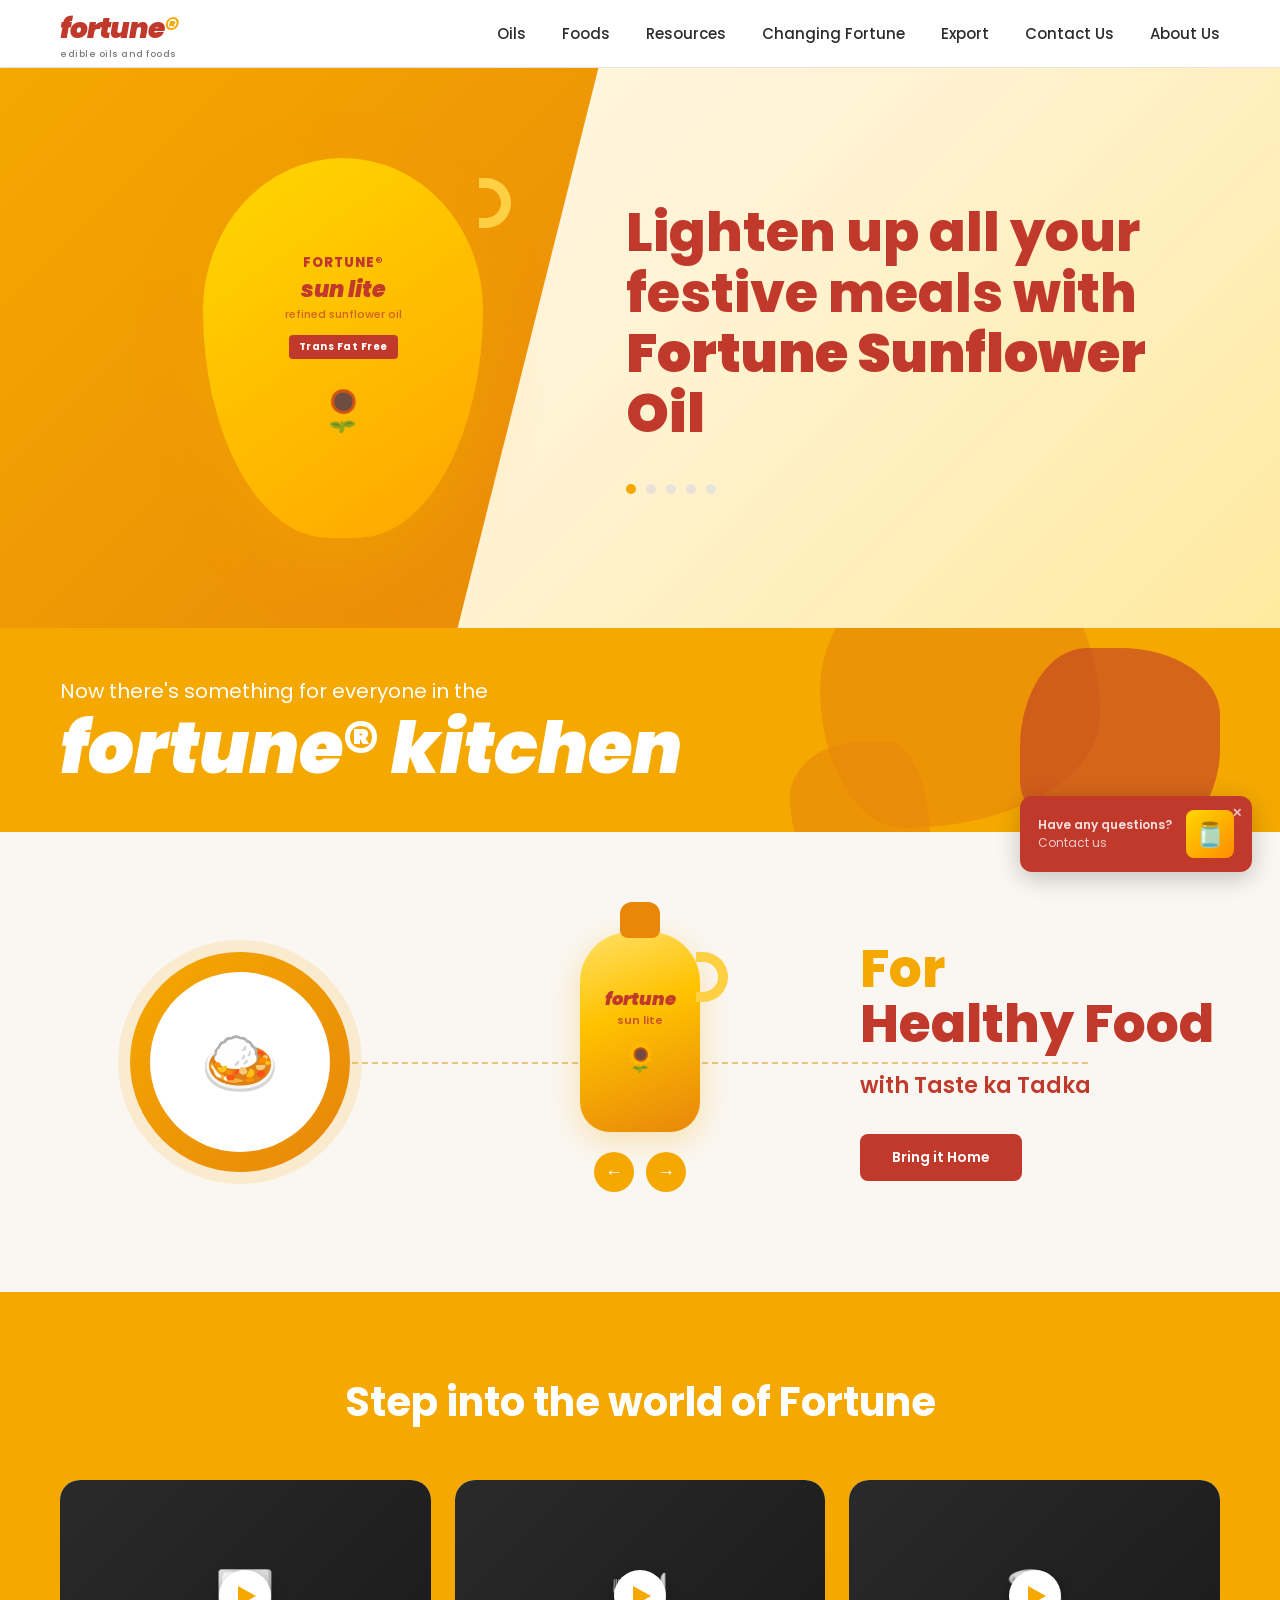
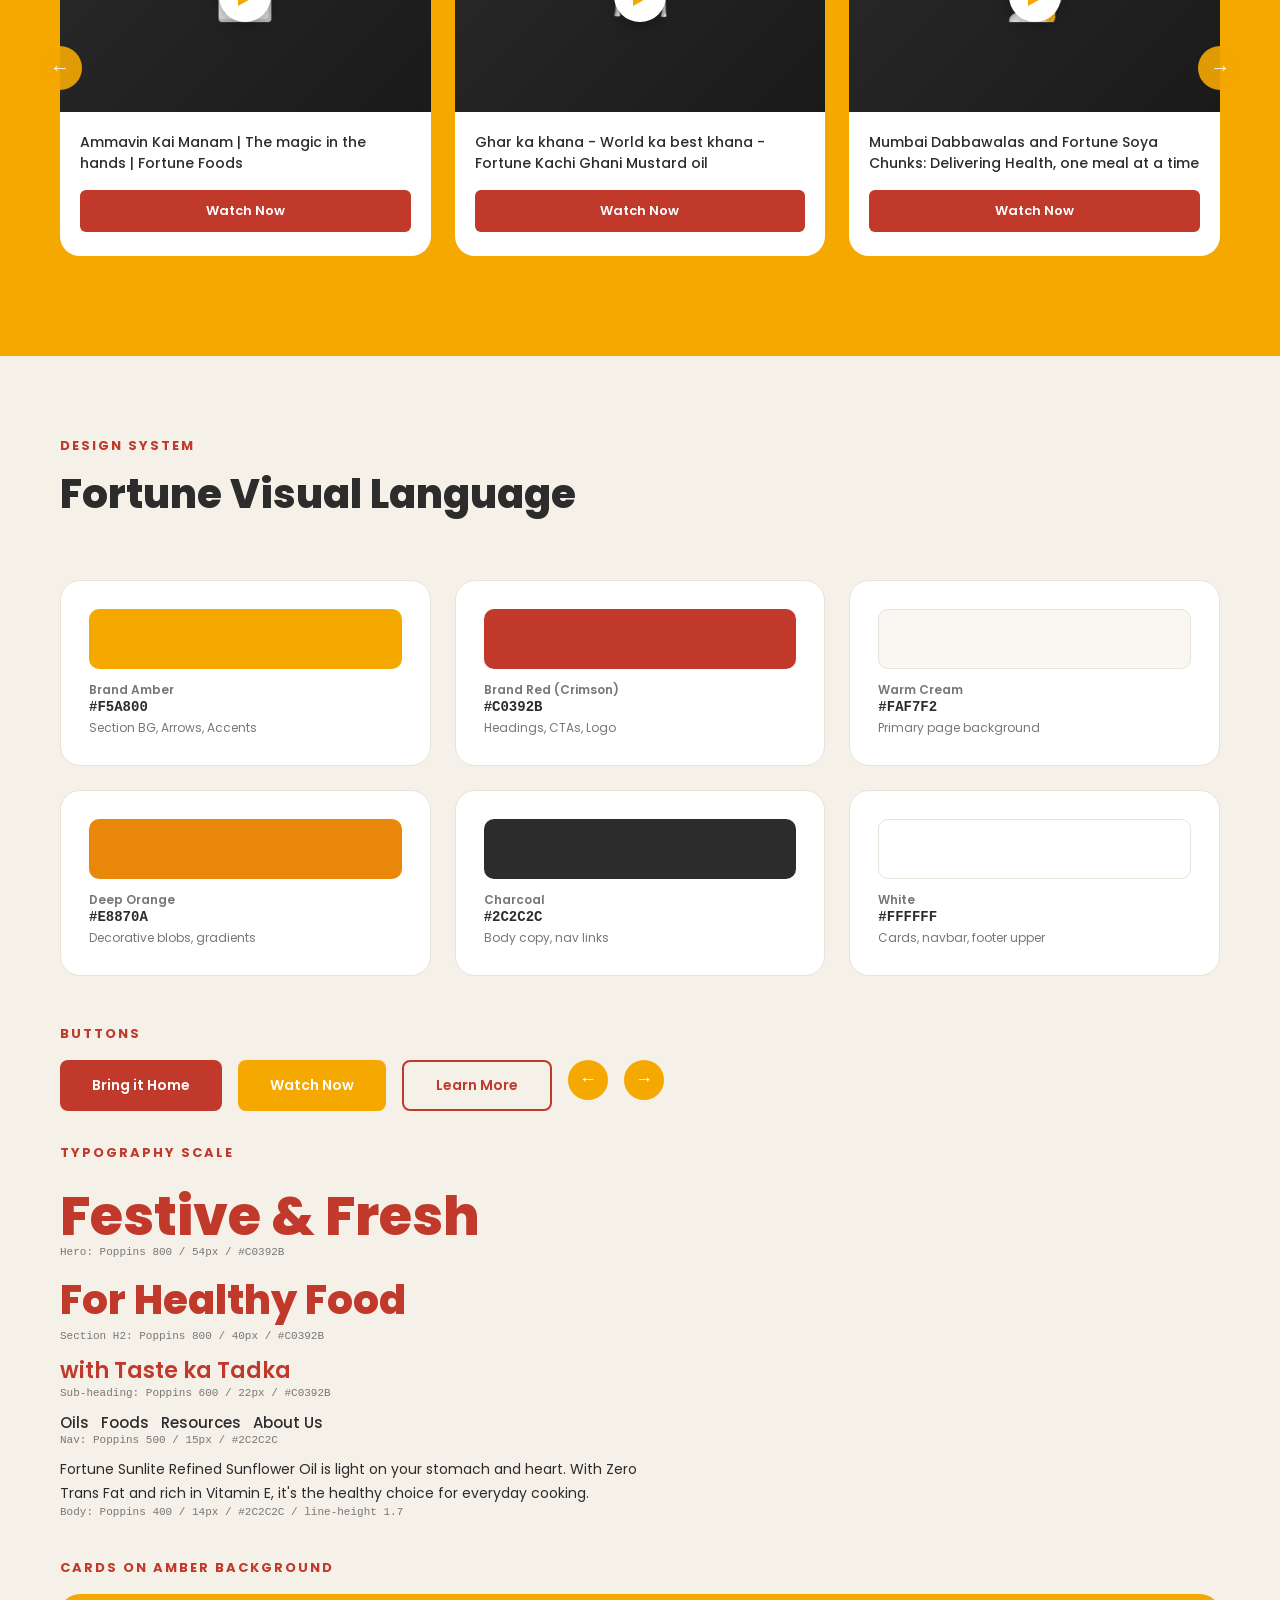
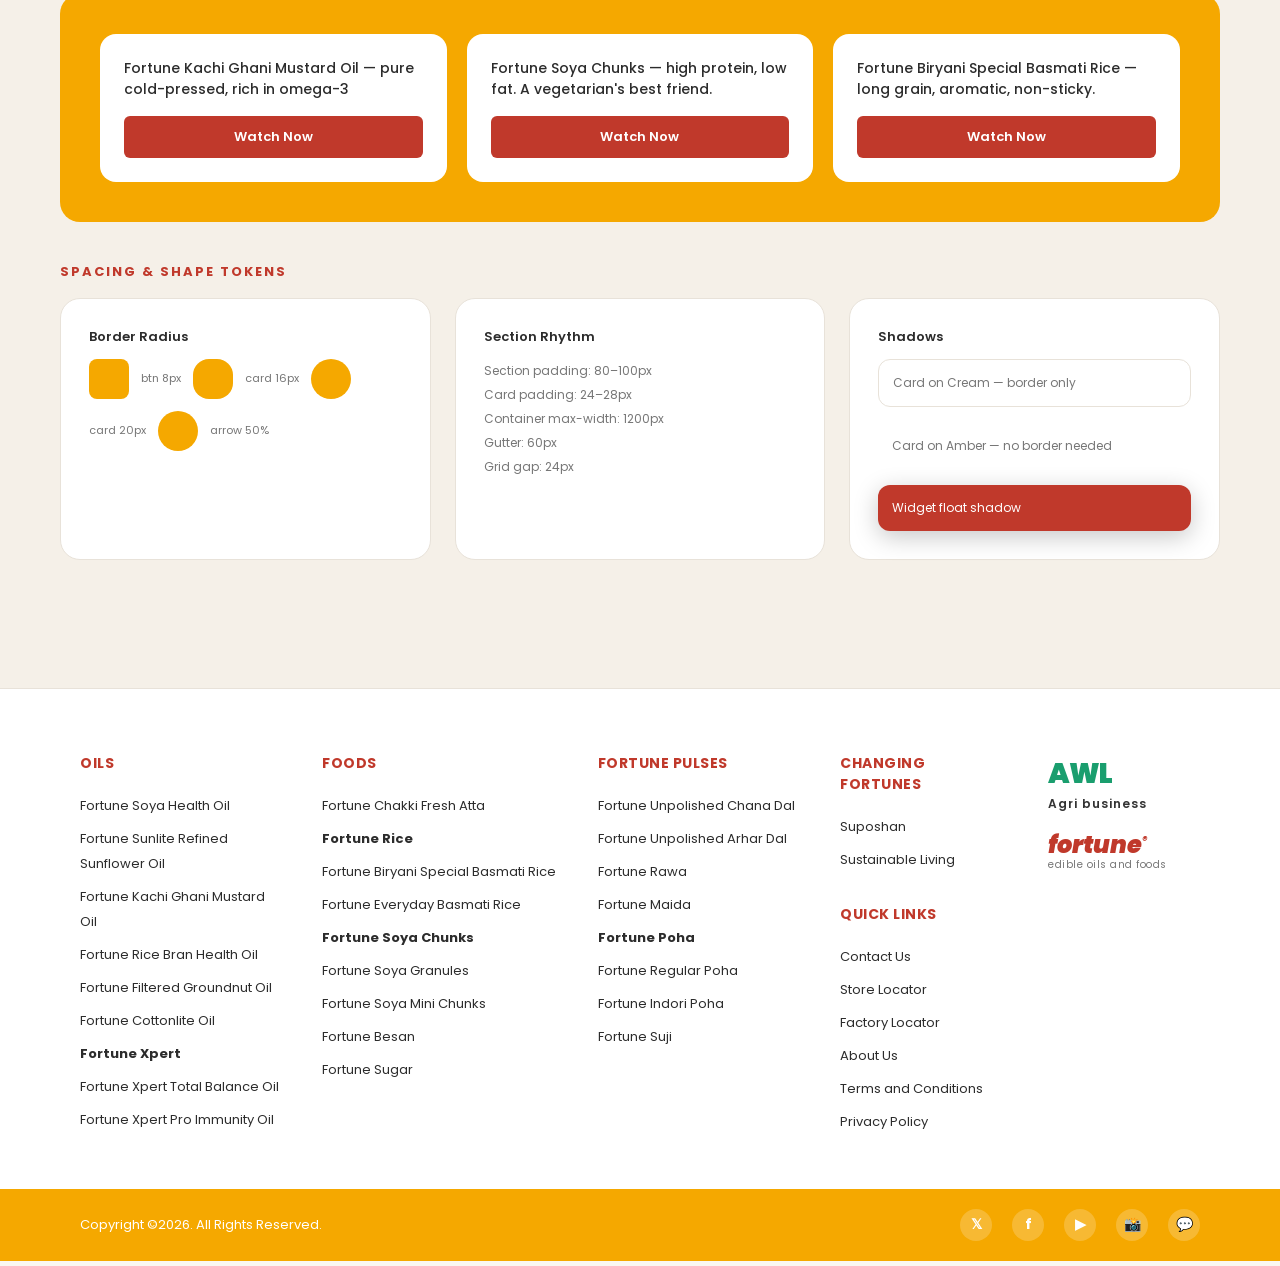
<file: fortune-design-implementation.html>
<!DOCTYPE html>
<html lang="en">
<head>
<meta charset="UTF-8">
<meta name="viewport" content="width=device-width, initial-scale=1.0">
<title>Fortune Foods — Design System Implementation</title>
<link href="https://fonts.googleapis.com/css2?family=Poppins:wght@400;500;600;700;800;900&display=swap" rel="stylesheet">
<style>
  *, *::before, *::after { margin: 0; padding: 0; box-sizing: border-box; }

  :root {
    --amber:       #F5A800;
    --amber-hover: #E09600;
    --amber-dark:  #C87D00;
    --red:         #C0392B;
    --red-hover:   #A93226;
    --cream:       #FAF7F2;
    --warm-cream:  #F5F0E8;
    --white:       #FFFFFF;
    --charcoal:    #2C2C2C;
    --muted:       #777;
    --border:      #E8E2D9;
    --font:        'Poppins', sans-serif;
  }

  html { scroll-behavior: smooth; }
  body {
    font-family: var(--font);
    background: var(--cream);
    color: var(--charcoal);
    overflow-x: hidden;
  }

  /* ── NAVBAR ── */
  .navbar {
    position: sticky;
    top: 0;
    z-index: 1000;
    background: var(--white);
    display: flex;
    align-items: center;
    justify-content: space-between;
    padding: 0 60px;
    height: 68px;
    border-bottom: 1px solid var(--border);
  }
  .navbar-logo {
    font-size: 28px;
    font-weight: 900;
    color: var(--red);
    letter-spacing: -1px;
    font-style: italic;
    text-decoration: none;
  }
  .navbar-logo span { color: var(--amber); }
  .navbar-logo sub {
    font-size: 9px;
    font-style: normal;
    font-weight: 500;
    color: var(--muted);
    vertical-align: bottom;
    display: block;
    line-height: 1;
    letter-spacing: 0.5px;
  }
  .navbar-nav {
    display: flex;
    align-items: center;
    gap: 36px;
    list-style: none;
  }
  .navbar-nav a {
    text-decoration: none;
    font-size: 15px;
    font-weight: 500;
    color: var(--charcoal);
    transition: color 0.15s ease;
  }
  .navbar-nav a:hover { color: var(--red); }

  /* ── HERO ── */
  .hero {
    position: relative;
    min-height: 560px;
    background: linear-gradient(135deg, #FFF9EE 0%, #FFF3D4 50%, #FFEAA0 100%);
    overflow: hidden;
    display: flex;
    align-items: center;
  }
  .hero-bg-shape {
    position: absolute;
    bottom: 0; left: 0;
    width: 55%;
    height: 100%;
    background: linear-gradient(135deg, #F5A800 0%, #E8870A 100%);
    clip-path: polygon(0 0, 85% 0, 65% 100%, 0 100%);
  }
  .hero-content {
    position: relative;
    z-index: 2;
    max-width: 1200px;
    margin: 0 auto;
    padding: 0 60px;
    display: grid;
    grid-template-columns: 45% 55%;
    align-items: center;
    gap: 40px;
    width: 100%;
    min-height: 560px;
  }
  .hero-product {
    position: relative;
    display: flex;
    justify-content: center;
    align-items: center;
  }
  .hero-product-visual {
    width: 280px;
    height: 380px;
    background: linear-gradient(145deg, #FFD700 0%, #FFA500 100%);
    border-radius: 50% 50% 45% 45% / 40% 40% 60% 60%;
    display: flex;
    flex-direction: column;
    align-items: center;
    justify-content: center;
    box-shadow: 0 20px 60px rgba(245,168,0,0.35);
    position: relative;
  }
  .product-label {
    font-size: 13px;
    font-weight: 800;
    color: var(--red);
    text-transform: uppercase;
    letter-spacing: 1px;
  }
  .product-name {
    font-size: 22px;
    font-weight: 900;
    color: var(--red);
    font-style: italic;
  }
  .product-sub {
    font-size: 11px;
    color: rgba(192,57,43,0.7);
    font-weight: 500;
  }
  .product-badge {
    margin-top: 12px;
    background: var(--red);
    color: var(--white);
    font-size: 10px;
    font-weight: 700;
    padding: 4px 10px;
    border-radius: 4px;
    letter-spacing: 0.5px;
  }
  .hero-copy {
    padding: 40px 0;
  }
  .hero-copy h1 {
    font-size: 54px;
    font-weight: 800;
    color: var(--red);
    line-height: 1.12;
    margin-bottom: 28px;
  }
  .hero-copy h1 em { font-style: normal; font-weight: 900; }
  .hero-carousel-dots {
    display: flex;
    gap: 10px;
    margin-top: 40px;
  }
  .dot {
    width: 10px; height: 10px;
    border-radius: 50%;
    background: var(--border);
    cursor: pointer;
    transition: background 0.2s;
  }
  .dot.active { background: var(--amber); }

  /* ── AMBER BANNER ── */
  .amber-banner {
    background: var(--amber);
    padding: 48px 60px;
    position: relative;
    overflow: hidden;
    min-height: 180px;
    display: flex;
    align-items: center;
  }
  .amber-banner-content { position: relative; z-index: 2; max-width: 1200px; margin: 0 auto; width: 100%; }
  .amber-banner p { font-size: 20px; font-weight: 400; color: var(--white); margin-bottom: 6px; }
  .amber-banner h2 {
    font-size: 72px;
    font-weight: 900;
    color: var(--white);
    line-height: 1;
    font-style: italic;
  }
  .amber-banner h2 em { font-style: normal; }
  .blob {
    position: absolute;
    border-radius: 50%;
    opacity: 0.6;
  }
  .blob-1 {
    width: 280px; height: 280px;
    background: #E8870A;
    right: 180px; top: -80px;
    border-radius: 60% 40% 70% 30% / 50% 60% 40% 50%;
  }
  .blob-2 {
    width: 200px; height: 200px;
    background: #C0392B;
    right: 60px; top: 20px;
    border-radius: 40% 60% 50% 70% / 60% 40% 60% 40%;
  }
  .blob-3 {
    width: 140px; height: 140px;
    background: #E8870A;
    right: 350px; bottom: -50px;
    border-radius: 50% 30% 60% 40% / 40% 70% 30% 60%;
  }

  /* ── PRODUCT CAROUSEL SECTION ── */
  .product-section {
    background: var(--cream);
    padding: 100px 60px;
    position: relative;
    overflow: hidden;
  }
  .product-section-inner {
    max-width: 1200px;
    margin: 0 auto;
    display: grid;
    grid-template-columns: 1fr 1fr 1fr;
    align-items: center;
    gap: 40px;
    position: relative;
  }
  /* Dotted SVG guide line */
  .guide-path {
    position: absolute;
    top: 50%;
    left: 15%;
    width: 70%;
    height: 2px;
    border-top: 2px dashed rgba(212,150,10,0.5);
    z-index: 0;
  }
  .food-circle {
    width: 220px;
    height: 220px;
    border-radius: 50%;
    background: linear-gradient(135deg, #F5A800 0%, #E8870A 100%);
    display: flex;
    align-items: center;
    justify-content: center;
    position: relative;
    z-index: 1;
    overflow: hidden;
    box-shadow: 0 0 0 12px rgba(245,168,0,0.15);
  }
  .food-inner {
    width: 180px;
    height: 180px;
    border-radius: 50%;
    background: var(--white);
    display: flex;
    align-items: center;
    justify-content: center;
    font-size: 64px;
  }
  .product-bottle {
    display: flex;
    flex-direction: column;
    align-items: center;
    position: relative;
    z-index: 1;
  }
  .bottle-shape {
    width: 120px;
    height: 200px;
    background: linear-gradient(160deg, #FFE066 0%, #FFC200 40%, #E8870A 100%);
    border-radius: 50px 50px 30px 30px;
    position: relative;
    display: flex;
    flex-direction: column;
    align-items: center;
    justify-content: center;
    box-shadow: 0 8px 32px rgba(245,168,0,0.3);
  }
  .bottle-shape::before {
    content: '';
    position: absolute;
    top: -30px; left: 50%;
    transform: translateX(-50%);
    width: 40px; height: 36px;
    background: #E8870A;
    border-radius: 12px 12px 8px 8px;
  }
  .bottle-handle {
    position: absolute;
    right: -28px; top: 20px;
    width: 32px; height: 50px;
    border: 10px solid #FFD044;
    border-left: none;
    border-radius: 0 30px 30px 0;
  }
  .bottle-text {
    font-size: 18px;
    font-weight: 900;
    color: var(--red);
    font-style: italic;
    z-index: 1;
  }
  .carousel-arrows {
    display: flex;
    gap: 12px;
    margin-top: 20px;
  }
  .arrow-btn {
    width: 40px; height: 40px;
    border-radius: 50%;
    background: var(--amber);
    border: none;
    cursor: pointer;
    color: var(--white);
    font-size: 18px;
    font-weight: 700;
    display: flex;
    align-items: center;
    justify-content: center;
    transition: background 0.2s;
  }
  .arrow-btn:hover { background: var(--amber-hover); }
  .product-copy { position: relative; z-index: 1; }
  .product-copy .for-label {
    font-size: 52px;
    font-weight: 800;
    color: var(--amber);
    line-height: 1;
  }
  .product-copy .main-heading {
    font-size: 52px;
    font-weight: 800;
    color: var(--red);
    line-height: 1.1;
    margin-bottom: 16px;
  }
  .product-copy .sub-heading {
    font-size: 22px;
    font-weight: 600;
    color: var(--red);
    margin-bottom: 32px;
  }
  .btn-primary {
    display: inline-block;
    background: var(--red);
    color: var(--white);
    font-family: var(--font);
    font-size: 14px;
    font-weight: 600;
    padding: 13px 32px;
    border-radius: 8px;
    border: none;
    cursor: pointer;
    text-decoration: none;
    transition: background 0.2s ease, transform 0.2s ease;
  }
  .btn-primary:hover {
    background: var(--red-hover);
    transform: translateY(-1px);
  }

  /* ── VIDEO SECTION ── */
  .video-section {
    background: var(--amber);
    padding: 80px 60px 100px;
    position: relative;
  }
  .section-title {
    text-align: center;
    font-size: 40px;
    font-weight: 700;
    color: var(--white);
    margin-bottom: 48px;
  }
  .video-grid {
    max-width: 1200px;
    margin: 0 auto;
    display: grid;
    grid-template-columns: repeat(3, 1fr);
    gap: 24px;
    position: relative;
  }
  .video-card {
    background: var(--white);
    border-radius: 20px;
    overflow: hidden;
    transition: transform 0.2s ease;
  }
  .video-card:hover { transform: translateY(-2px); }
  .video-thumb {
    position: relative;
    width: 100%;
    aspect-ratio: 16/10;
    background: #1a1a1a;
    overflow: hidden;
  }
  .video-thumb-bg {
    width: 100%;
    height: 100%;
    object-fit: cover;
    display: flex;
    align-items: center;
    justify-content: center;
  }
  .thumb-placeholder {
    width: 100%;
    height: 100%;
    display: flex;
    align-items: center;
    justify-content: center;
    font-size: 48px;
    background: linear-gradient(135deg, #2a2a2a 0%, #1a1a1a 100%);
  }
  .play-btn {
    position: absolute;
    top: 50%; left: 50%;
    transform: translate(-50%, -50%);
    width: 52px; height: 52px;
    background: var(--white);
    border-radius: 50%;
    display: flex;
    align-items: center;
    justify-content: center;
    cursor: pointer;
    transition: transform 0.2s ease;
    box-shadow: 0 4px 16px rgba(0,0,0,0.3);
  }
  .play-btn:hover { transform: translate(-50%, -50%) scale(1.1); }
  .play-icon {
    width: 0; height: 0;
    border-top: 10px solid transparent;
    border-bottom: 10px solid transparent;
    border-left: 18px solid var(--amber);
    margin-left: 4px;
  }
  .video-body {
    padding: 20px 20px 24px;
  }
  .video-title {
    font-size: 14px;
    font-weight: 500;
    color: var(--charcoal);
    line-height: 1.5;
    margin-bottom: 16px;
    min-height: 42px;
  }
  .btn-watch {
    display: block;
    width: 100%;
    background: var(--red);
    color: var(--white);
    font-family: var(--font);
    font-size: 13px;
    font-weight: 600;
    padding: 11px 20px;
    border-radius: 6px;
    border: none;
    cursor: pointer;
    text-align: center;
    transition: background 0.2s;
  }
  .btn-watch:hover { background: var(--red-hover); }
  .video-nav {
    position: absolute;
    top: 50%; transform: translateY(-50%);
    background: rgba(245,168,0,0.9);
    border: none;
    width: 44px; height: 44px;
    border-radius: 50%;
    color: white;
    font-size: 20px;
    cursor: pointer;
    display: flex;
    align-items: center;
    justify-content: center;
    transition: background 0.2s;
    z-index: 10;
  }
  .video-nav:hover { background: var(--amber-hover); }
  .video-nav.prev { left: -22px; }
  .video-nav.next { right: -22px; }

  /* ── FOOTER ── */
  .footer-upper {
    background: var(--white);
    padding: 64px 80px 48px;
    border-top: 1px solid var(--border);
  }
  .footer-grid {
    max-width: 1200px;
    margin: 0 auto;
    display: grid;
    grid-template-columns: 1.2fr 1.4fr 1.2fr 1fr 0.9fr;
    gap: 40px;
  }
  .footer-col h4 {
    font-size: 14px;
    font-weight: 700;
    color: var(--red);
    margin-bottom: 18px;
    text-transform: uppercase;
    letter-spacing: 0.5px;
  }
  .footer-col ul { list-style: none; }
  .footer-col ul li {
    margin-bottom: 8px;
  }
  .footer-col ul li a {
    font-size: 13px;
    color: var(--charcoal);
    text-decoration: none;
    line-height: 1.6;
    transition: color 0.15s;
  }
  .footer-col ul li a:hover { color: var(--red); }
  .footer-col ul li a.bold-link {
    font-weight: 700;
    color: var(--charcoal);
  }
  .footer-logo-col { display: flex; flex-direction: column; gap: 20px; }
  .footer-brand-logo {
    font-size: 24px;
    font-weight: 900;
    color: var(--red);
    font-style: italic;
    line-height: 1;
  }
  .footer-parent {
    font-size: 28px;
    font-weight: 900;
    color: #1a9e6e;
    letter-spacing: -1px;
  }
  .footer-parent span { color: #333; }
  .footer-parent-sub {
    font-size: 12px;
    font-weight: 600;
    color: #333;
    letter-spacing: 1px;
  }

  .footer-bottom {
    background: var(--amber);
    padding: 20px 80px;
  }
  .footer-bottom-inner {
    max-width: 1200px;
    margin: 0 auto;
    display: flex;
    align-items: center;
    justify-content: space-between;
  }
  .copyright {
    font-size: 13px;
    color: var(--white);
    font-weight: 400;
  }
  .social-icons {
    display: flex;
    gap: 20px;
  }
  .social-icon {
    width: 32px; height: 32px;
    background: rgba(255,255,255,0.2);
    border-radius: 50%;
    display: flex;
    align-items: center;
    justify-content: center;
    color: white;
    font-size: 14px;
    font-weight: 700;
    text-decoration: none;
    transition: background 0.2s;
  }
  .social-icon:hover { background: rgba(255,255,255,0.35); }

  /* ── CHAT WIDGET ── */
  .chat-widget {
    position: fixed;
    bottom: 28px; right: 28px;
    background: var(--red);
    color: var(--white);
    padding: 14px 18px;
    border-radius: 12px;
    box-shadow: 0 6px 24px rgba(0,0,0,0.22);
    display: flex;
    align-items: center;
    gap: 14px;
    z-index: 9999;
    max-width: 260px;
    cursor: pointer;
    transition: transform 0.2s ease;
  }
  .chat-widget:hover { transform: translateY(-2px); }
  .chat-close {
    position: absolute;
    top: 8px; right: 10px;
    font-size: 12px;
    color: rgba(255,255,255,0.7);
    cursor: pointer;
    font-weight: 700;
  }
  .chat-text p:first-child {
    font-size: 12px;
    font-weight: 600;
    opacity: 0.85;
  }
  .chat-text p:last-child {
    font-size: 12px;
    color: rgba(255,255,255,0.75);
  }
  .chat-img {
    width: 48px; height: 48px;
    border-radius: 8px;
    background: linear-gradient(135deg, #FFD700, #FF8C00);
    display: flex;
    align-items: center;
    justify-content: center;
    font-size: 24px;
    flex-shrink: 0;
  }

  /* ── DESIGN SYSTEM SHOWCASE ── */
  .ds-section {
    background: var(--warm-cream);
    padding: 80px 60px;
  }
  .ds-inner {
    max-width: 1200px;
    margin: 0 auto;
  }
  .ds-title {
    font-size: 13px;
    font-weight: 700;
    color: var(--red);
    text-transform: uppercase;
    letter-spacing: 2px;
    margin-bottom: 8px;
  }
  .ds-heading {
    font-size: 40px;
    font-weight: 800;
    color: var(--charcoal);
    margin-bottom: 56px;
  }
  .ds-grid {
    display: grid;
    grid-template-columns: repeat(3, 1fr);
    gap: 24px;
    margin-bottom: 48px;
  }
  .ds-card {
    background: var(--white);
    border-radius: 20px;
    padding: 28px;
    border: 1px solid var(--border);
  }
  .ds-card-amber {
    background: var(--amber);
    border-radius: 20px;
    padding: 28px;
  }
  .ds-card-red {
    background: var(--red);
    border-radius: 20px;
    padding: 28px;
  }
  .color-swatch {
    width: 100%;
    height: 60px;
    border-radius: 10px;
    margin-bottom: 12px;
  }
  .swatch-label { font-size: 12px; font-weight: 600; color: var(--muted); }
  .swatch-hex { font-size: 14px; font-weight: 700; color: var(--charcoal); font-family: monospace; }

  .btn-row { display: flex; gap: 16px; flex-wrap: wrap; margin-bottom: 32px; }
  .btn-outline {
    display: inline-block;
    background: transparent;
    color: var(--red);
    font-family: var(--font);
    font-size: 14px;
    font-weight: 600;
    padding: 13px 32px;
    border-radius: 8px;
    border: 2px solid var(--red);
    cursor: pointer;
    transition: all 0.2s;
  }
  .btn-outline:hover { background: var(--red); color: var(--white); }
  .btn-amber {
    display: inline-block;
    background: var(--amber);
    color: var(--white);
    font-family: var(--font);
    font-size: 14px;
    font-weight: 600;
    padding: 13px 32px;
    border-radius: 8px;
    border: none;
    cursor: pointer;
    transition: background 0.2s, transform 0.2s;
  }
  .btn-amber:hover { background: var(--amber-hover); transform: translateY(-1px); }

  .type-row { margin-bottom: 40px; }
  .type-sample { margin-bottom: 12px; }
  .type-meta { font-size: 11px; color: var(--muted); font-family: monospace; }
</style>
</head>
<body>

<!-- ── NAVBAR ── -->
<nav class="navbar">
  <a href="#" class="navbar-logo">
    fortune<span>®</span>
    <sub>edible oils and foods</sub>
  </a>
  <ul class="navbar-nav">
    <li><a href="#">Oils</a></li>
    <li><a href="#">Foods</a></li>
    <li><a href="#">Resources</a></li>
    <li><a href="#">Changing Fortune</a></li>
    <li><a href="#">Export</a></li>
    <li><a href="#">Contact Us</a></li>
    <li><a href="#">About Us</a></li>
  </ul>
</nav>

<!-- ── HERO ── -->
<section class="hero">
  <div class="hero-bg-shape"></div>
  <div class="hero-content">
    <div class="hero-product">
      <div class="hero-product-visual">
        <div class="product-label">fortune®</div>
        <div class="product-name">sun lite</div>
        <div class="product-sub">refined sunflower oil</div>
        <div class="product-badge">Trans Fat Free</div>
        <div style="font-size:48px; margin-top:12px;">🌻</div>
        <div class="bottle-handle"></div>
      </div>
    </div>
    <div class="hero-copy">
      <h1>Lighten up all your festive meals with <em>Fortune Sunflower Oil</em></h1>
      <div class="hero-carousel-dots">
        <div class="dot active"></div>
        <div class="dot"></div>
        <div class="dot"></div>
        <div class="dot"></div>
        <div class="dot"></div>
      </div>
    </div>
  </div>
</section>

<!-- ── AMBER BANNER ── -->
<section class="amber-banner">
  <div class="blob blob-1"></div>
  <div class="blob blob-2"></div>
  <div class="blob blob-3"></div>
  <div class="amber-banner-content">
    <p>Now there's something for everyone in the</p>
    <h2>fortune<em>®</em> kitchen</h2>
  </div>
</section>

<!-- ── PRODUCT SHOWCASE ── -->
<section class="product-section">
  <div class="guide-path"></div>
  <div class="product-section-inner">
    <!-- Food bowl visual -->
    <div style="display:flex; justify-content:center; z-index:1;">
      <div class="food-circle">
        <div class="food-inner">🍛</div>
      </div>
    </div>

    <!-- Product bottle + arrows -->
    <div class="product-bottle">
      <div style="position:relative; z-index:1;">
        <div class="bottle-shape">
          <div class="bottle-handle"></div>
          <div class="bottle-text">fortune</div>
          <div style="font-size:11px; color:rgba(192,57,43,0.8); font-weight:600;">sun lite</div>
          <div style="font-size:28px; margin-top:8px;">🌻</div>
        </div>
      </div>
      <div class="carousel-arrows">
        <button class="arrow-btn">&#8592;</button>
        <button class="arrow-btn">&#8594;</button>
      </div>
    </div>

    <!-- Copy -->
    <div class="product-copy">
      <div class="for-label">For</div>
      <div class="main-heading">Healthy Food</div>
      <div class="sub-heading">with Taste ka Tadka</div>
      <a href="#" class="btn-primary">Bring it Home</a>
    </div>
  </div>
</section>

<!-- ── VIDEO / CONTENT SECTION ── -->
<section class="video-section">
  <h2 class="section-title">Step into the world of Fortune</h2>
  <div class="video-grid">
    <button class="video-nav prev">&#8592;</button>

    <div class="video-card">
      <div class="video-thumb">
        <div class="thumb-placeholder">👨‍👩‍👧</div>
        <div class="play-btn"><div class="play-icon"></div></div>
      </div>
      <div class="video-body">
        <p class="video-title">Ammavin Kai Manam | The magic in the hands | Fortune Foods</p>
        <button class="btn-watch">Watch Now</button>
      </div>
    </div>

    <div class="video-card">
      <div class="video-thumb">
        <div class="thumb-placeholder">🍽️</div>
        <div class="play-btn"><div class="play-icon"></div></div>
      </div>
      <div class="video-body">
        <p class="video-title">Ghar ka khana - World ka best khana - Fortune Kachi Ghani Mustard oil</p>
        <button class="btn-watch">Watch Now</button>
      </div>
    </div>

    <div class="video-card">
      <div class="video-thumb">
        <div class="thumb-placeholder">👨‍🍳</div>
        <div class="play-btn"><div class="play-icon"></div></div>
      </div>
      <div class="video-body">
        <p class="video-title">Mumbai Dabbawalas and Fortune Soya Chunks: Delivering Health, one meal at a time</p>
        <button class="btn-watch">Watch Now</button>
      </div>
    </div>

    <button class="video-nav next">&#8594;</button>
  </div>
</section>

<!-- ── DESIGN SYSTEM SHOWCASE ── -->
<section class="ds-section">
  <div class="ds-inner">
    <div class="ds-title">Design System</div>
    <div class="ds-heading">Fortune Visual Language</div>

    <!-- Color swatches -->
    <div class="ds-grid">
      <div class="ds-card">
        <div class="color-swatch" style="background:#F5A800;"></div>
        <div class="swatch-label">Brand Amber</div>
        <div class="swatch-hex">#F5A800</div>
        <div style="font-size:12px; color:var(--muted); margin-top:4px;">Section BG, Arrows, Accents</div>
      </div>
      <div class="ds-card">
        <div class="color-swatch" style="background:#C0392B;"></div>
        <div class="swatch-label">Brand Red (Crimson)</div>
        <div class="swatch-hex">#C0392B</div>
        <div style="font-size:12px; color:var(--muted); margin-top:4px;">Headings, CTAs, Logo</div>
      </div>
      <div class="ds-card">
        <div class="color-swatch" style="background:#FAF7F2; border:1px solid #E8E2D9;"></div>
        <div class="swatch-label">Warm Cream</div>
        <div class="swatch-hex">#FAF7F2</div>
        <div style="font-size:12px; color:var(--muted); margin-top:4px;">Primary page background</div>
      </div>
      <div class="ds-card">
        <div class="color-swatch" style="background:#E8870A;"></div>
        <div class="swatch-label">Deep Orange</div>
        <div class="swatch-hex">#E8870A</div>
        <div style="font-size:12px; color:var(--muted); margin-top:4px;">Decorative blobs, gradients</div>
      </div>
      <div class="ds-card">
        <div class="color-swatch" style="background:#2C2C2C;"></div>
        <div class="swatch-label">Charcoal</div>
        <div class="swatch-hex">#2C2C2C</div>
        <div style="font-size:12px; color:var(--muted); margin-top:4px;">Body copy, nav links</div>
      </div>
      <div class="ds-card">
        <div class="color-swatch" style="background:#FFFFFF; border:1px solid #E8E2D9;"></div>
        <div class="swatch-label">White</div>
        <div class="swatch-hex">#FFFFFF</div>
        <div style="font-size:12px; color:var(--muted); margin-top:4px;">Cards, navbar, footer upper</div>
      </div>
    </div>

    <!-- Buttons -->
    <div class="ds-title" style="margin-bottom:16px;">Buttons</div>
    <div class="btn-row">
      <button class="btn-primary">Bring it Home</button>
      <button class="btn-amber">Watch Now</button>
      <button class="btn-outline">Learn More</button>
      <button class="arrow-btn">&#8592;</button>
      <button class="arrow-btn">&#8594;</button>
    </div>

    <!-- Typography scale -->
    <div class="ds-title" style="margin-bottom:24px;">Typography Scale</div>
    <div class="type-row">
      <div class="type-sample">
        <div style="font-size:54px; font-weight:800; color:var(--red); line-height:1.1;">Festive & Fresh</div>
        <div class="type-meta">Hero: Poppins 800 / 54px / #C0392B</div>
      </div>
      <div class="type-sample">
        <div style="font-size:40px; font-weight:800; color:var(--red);">For Healthy Food</div>
        <div class="type-meta">Section H2: Poppins 800 / 40px / #C0392B</div>
      </div>
      <div class="type-sample">
        <div style="font-size:22px; font-weight:600; color:var(--red);">with Taste ka Tadka</div>
        <div class="type-meta">Sub-heading: Poppins 600 / 22px / #C0392B</div>
      </div>
      <div class="type-sample">
        <div style="font-size:15px; font-weight:500; color:var(--charcoal);">Oils &nbsp; Foods &nbsp; Resources &nbsp; About Us</div>
        <div class="type-meta">Nav: Poppins 500 / 15px / #2C2C2C</div>
      </div>
      <div class="type-sample">
        <div style="font-size:14px; font-weight:400; color:var(--charcoal); max-width:600px; line-height:1.7;">Fortune Sunlite Refined Sunflower Oil is light on your stomach and heart. With Zero Trans Fat and rich in Vitamin E, it's the healthy choice for everyday cooking.</div>
        <div class="type-meta">Body: Poppins 400 / 14px / #2C2C2C / line-height 1.7</div>
      </div>
    </div>

    <!-- Cards on amber -->
    <div class="ds-title" style="margin-bottom:16px;">Cards on Amber Background</div>
    <div style="background:var(--amber); padding:40px; border-radius:20px; display:grid; grid-template-columns:repeat(3,1fr); gap:20px; margin-bottom:40px;">
      <div style="background:white; border-radius:16px; padding:24px;">
        <div style="font-size:14px; font-weight:500; color:var(--charcoal); margin-bottom:16px; line-height:1.5;">Fortune Kachi Ghani Mustard Oil — pure cold-pressed, rich in omega-3</div>
        <button class="btn-watch">Watch Now</button>
      </div>
      <div style="background:white; border-radius:16px; padding:24px;">
        <div style="font-size:14px; font-weight:500; color:var(--charcoal); margin-bottom:16px; line-height:1.5;">Fortune Soya Chunks — high protein, low fat. A vegetarian's best friend.</div>
        <button class="btn-watch">Watch Now</button>
      </div>
      <div style="background:white; border-radius:16px; padding:24px;">
        <div style="font-size:14px; font-weight:500; color:var(--charcoal); margin-bottom:16px; line-height:1.5;">Fortune Biryani Special Basmati Rice — long grain, aromatic, non-sticky.</div>
        <button class="btn-watch">Watch Now</button>
      </div>
    </div>

    <!-- Spacing tokens -->
    <div class="ds-title" style="margin-bottom:16px;">Spacing & Shape Tokens</div>
    <div class="ds-grid">
      <div class="ds-card">
        <div style="font-size:13px; font-weight:600; color:var(--charcoal); margin-bottom:12px;">Border Radius</div>
        <div style="display:flex; gap:12px; flex-wrap:wrap; align-items:center;">
          <div style="width:40px;height:40px;background:var(--amber);border-radius:8px;"></div>
          <span style="font-size:11px; color:var(--muted);">btn 8px</span>
          <div style="width:40px;height:40px;background:var(--amber);border-radius:16px;"></div>
          <span style="font-size:11px; color:var(--muted);">card 16px</span>
          <div style="width:40px;height:40px;background:var(--amber);border-radius:20px;"></div>
          <span style="font-size:11px; color:var(--muted);">card 20px</span>
          <div style="width:40px;height:40px;background:var(--amber);border-radius:50%;"></div>
          <span style="font-size:11px; color:var(--muted);">arrow 50%</span>
        </div>
      </div>
      <div class="ds-card">
        <div style="font-size:13px; font-weight:600; color:var(--charcoal); margin-bottom:12px;">Section Rhythm</div>
        <div style="font-size:12px; color:var(--muted); line-height:2;">
          Section padding: 80–100px<br>
          Card padding: 24–28px<br>
          Container max-width: 1200px<br>
          Gutter: 60px<br>
          Grid gap: 24px
        </div>
      </div>
      <div class="ds-card">
        <div style="font-size:13px; font-weight:600; color:var(--charcoal); margin-bottom:12px;">Shadows</div>
        <div style="display:flex; flex-direction:column; gap:16px;">
          <div style="background:white; border:1px solid var(--border); border-radius:12px; padding:14px; font-size:12px; color:var(--muted);">Card on Cream — border only</div>
          <div style="background:white; border-radius:12px; padding:14px; font-size:12px; color:var(--muted);">Card on Amber — no border needed</div>
          <div style="background:var(--red); border-radius:12px; padding:14px; box-shadow:0 6px 24px rgba(0,0,0,0.22); font-size:12px; color:white;">Widget float shadow</div>
        </div>
      </div>
    </div>
  </div>
</section>

<!-- ── FOOTER ── -->
<footer class="footer-upper">
  <div class="footer-grid">
    <div class="footer-col">
      <h4>Oils</h4>
      <ul>
        <li><a href="#">Fortune Soya Health Oil</a></li>
        <li><a href="#">Fortune Sunlite Refined Sunflower Oil</a></li>
        <li><a href="#">Fortune Kachi Ghani Mustard Oil</a></li>
        <li><a href="#">Fortune Rice Bran Health Oil</a></li>
        <li><a href="#">Fortune Filtered Groundnut Oil</a></li>
        <li><a href="#">Fortune Cottonlite Oil</a></li>
        <li><a href="#" class="bold-link">Fortune Xpert</a></li>
        <li><a href="#">Fortune Xpert Total Balance Oil</a></li>
        <li><a href="#">Fortune Xpert Pro Immunity Oil</a></li>
      </ul>
    </div>
    <div class="footer-col">
      <h4>Foods</h4>
      <ul>
        <li><a href="#">Fortune Chakki Fresh Atta</a></li>
        <li><a href="#" class="bold-link">Fortune Rice</a></li>
        <li><a href="#">Fortune Biryani Special Basmati Rice</a></li>
        <li><a href="#">Fortune Everyday Basmati Rice</a></li>
        <li><a href="#" class="bold-link">Fortune Soya Chunks</a></li>
        <li><a href="#">Fortune Soya Granules</a></li>
        <li><a href="#">Fortune Soya Mini Chunks</a></li>
        <li><a href="#">Fortune Besan</a></li>
        <li><a href="#">Fortune Sugar</a></li>
      </ul>
    </div>
    <div class="footer-col">
      <h4>Fortune Pulses</h4>
      <ul>
        <li><a href="#">Fortune Unpolished Chana Dal</a></li>
        <li><a href="#">Fortune Unpolished Arhar Dal</a></li>
        <li><a href="#">Fortune Rawa</a></li>
        <li><a href="#">Fortune Maida</a></li>
        <li><a href="#" class="bold-link">Fortune Poha</a></li>
        <li><a href="#">Fortune Regular Poha</a></li>
        <li><a href="#">Fortune Indori Poha</a></li>
        <li><a href="#">Fortune Suji</a></li>
      </ul>
    </div>
    <div class="footer-col">
      <h4>Changing Fortunes</h4>
      <ul>
        <li><a href="#">Suposhan</a></li>
        <li><a href="#">Sustainable Living</a></li>
      </ul>
      <br>
      <h4>Quick Links</h4>
      <ul>
        <li><a href="#">Contact Us</a></li>
        <li><a href="#">Store Locator</a></li>
        <li><a href="#">Factory Locator</a></li>
        <li><a href="#">About Us</a></li>
        <li><a href="#">Terms and Conditions</a></li>
        <li><a href="#">Privacy Policy</a></li>
      </ul>
    </div>
    <div class="footer-col footer-logo-col">
      <div>
        <div class="footer-parent">AWL</div>
        <div class="footer-parent-sub">Agri business</div>
      </div>
      <div>
        <div class="footer-brand-logo">fortune<sup style="font-size:10px;">®</sup></div>
        <div style="font-size:10px; color:var(--muted); letter-spacing:0.5px;">edible oils and foods</div>
      </div>
    </div>
  </div>
</footer>
<div class="footer-bottom">
  <div class="footer-bottom-inner">
    <span class="copyright">Copyright ©2026. All Rights Reserved.</span>
    <div class="social-icons">
      <a href="#" class="social-icon">𝕏</a>
      <a href="#" class="social-icon">f</a>
      <a href="#" class="social-icon">▶</a>
      <a href="#" class="social-icon">📸</a>
      <a href="#" class="social-icon">💬</a>
    </div>
  </div>
</div>

<!-- ── CHAT WIDGET ── -->
<div class="chat-widget">
  <span class="chat-close">✕</span>
  <div class="chat-text">
    <p>Have any questions?</p>
    <p>Contact us</p>
  </div>
  <div class="chat-img">🫙</div>
</div>

<script>
  // Carousel dots
  const dots = document.querySelectorAll('.dot');
  dots.forEach((d, i) => {
    d.addEventListener('click', () => {
      dots.forEach(x => x.classList.remove('active'));
      d.classList.add('active');
    });
  });

  // Auto-rotate dots
  let current = 0;
  setInterval(() => {
    dots[current].classList.remove('active');
    current = (current + 1) % dots.length;
    dots[current].classList.add('active');
  }, 4000);

  // Chat widget close
  document.querySelector('.chat-close').addEventListener('click', (e) => {
    e.stopPropagation();
    document.querySelector('.chat-widget').style.display = 'none';
  });
</script>
</body>
</html>
</file>
